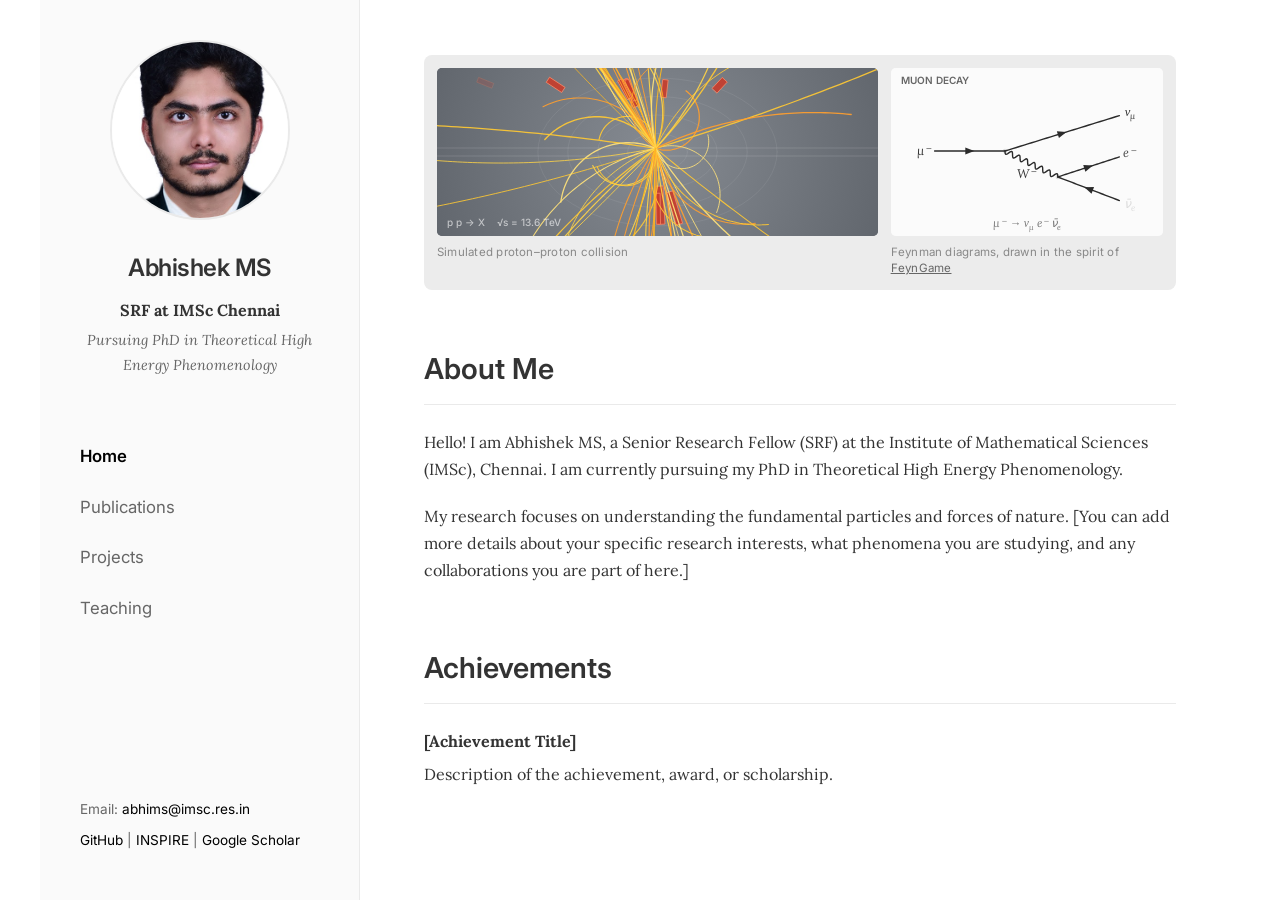
<file: index.html>
<!DOCTYPE html>
<html lang="en">
<head>
    <meta charset="UTF-8">
    <meta name="viewport" content="width=device-width, initial-scale=1.0">
    <title>Abhishek MS</title>
    <link rel="stylesheet" href="style.css?v=5">
    <link href="https://fonts.googleapis.com/css2?family=Lora:ital,wght@0,400;0,700;1,400&family=Inter:wght@300;400;600&display=swap" rel="stylesheet">
</head>
<body>
    <div class="container">
        <aside class="sidebar">
            <div class="profile-section">
                <img src="assets/images/profile.jpg" alt="Abhishek MS" class="profile-img">
                <h1>Abhishek MS</h1>
                <p class="title">SRF at IMSc Chennai</p>
                <p class="subtitle">Pursuing PhD in Theoretical High Energy Phenomenology</p>
            </div>
            <nav class="navigation">
                <ul>
                    <li><a href="index.html" class="active">Home</a></li>
                    <li><a href="publications.html">Publications</a></li>
                    <li><a href="projects.html">Projects</a></li>
                    <li><a href="teaching.html">Teaching</a></li>
                </ul>
            </nav>
            <div class="contact-info">
                <p>Email: <a href="mailto:abhims@imsc.res.in">abhims@imsc.res.in</a></p>
                <p><a href="https://github.com/abhishekmspadikkal3" target="_blank" rel="noopener">GitHub</a> | <a href="https://inspirehep.net/authors?q=Abhishek%20M%20S" target="_blank" rel="noopener">INSPIRE</a> | <a href="#">Google Scholar</a></p>
            </div>
        </aside>
        
        <main class="content">
            <!-- Hero visual: light-grey panel, split in the golden ratio (1.618 : 1) -->
            <section class="hero-visual" aria-label="Particle physics visualisation">
                <div class="hero-grid">
                    <figure class="viz">
                        <div class="viz-frame viz-frame--wide">
                            <canvas id="collision-canvas"></canvas>
                        </div>
                        <figcaption>Simulated proton&ndash;proton collision</figcaption>
                    </figure>
                    <figure class="viz">
                        <div class="viz-frame viz-frame--golden">
                            <canvas id="feynman-canvas"></canvas>
                        </div>
                        <figcaption>Feynman diagrams, drawn in the spirit of <a href="https://web.physik.rwth-aachen.de/user/harlander/software/feyngame/" target="_blank" rel="noopener">FeynGame</a></figcaption>
                    </figure>
                </div>
            </section>
            <section id="about">
                <h2>About Me</h2>
                <p>
                    Hello! I am Abhishek MS, a Senior Research Fellow (SRF) at the Institute of Mathematical Sciences (IMSc), Chennai. 
                    I am currently pursuing my PhD in Theoretical High Energy Phenomenology.
                </p>
                <p>
                    My research focuses on understanding the fundamental particles and forces of nature. 
                    [You can add more details about your specific research interests, what phenomena you are studying, and any collaborations you are part of here.]
                </p>
            </section>
            <section id="achievements">
                <h2>Achievements</h2>
                <ul class="item-list">
                    <li>
                        <p><strong>[Achievement Title]</strong></p>
                        <p>Description of the achievement, award, or scholarship.</p>
                    </li>
                </ul>
            </section>
        </main>
    </div>
    <script src="assets/js/simulation.js?v=5"></script>
    <script src="assets/js/feynman.js?v=5"></script>
</body>
</html>
</file>
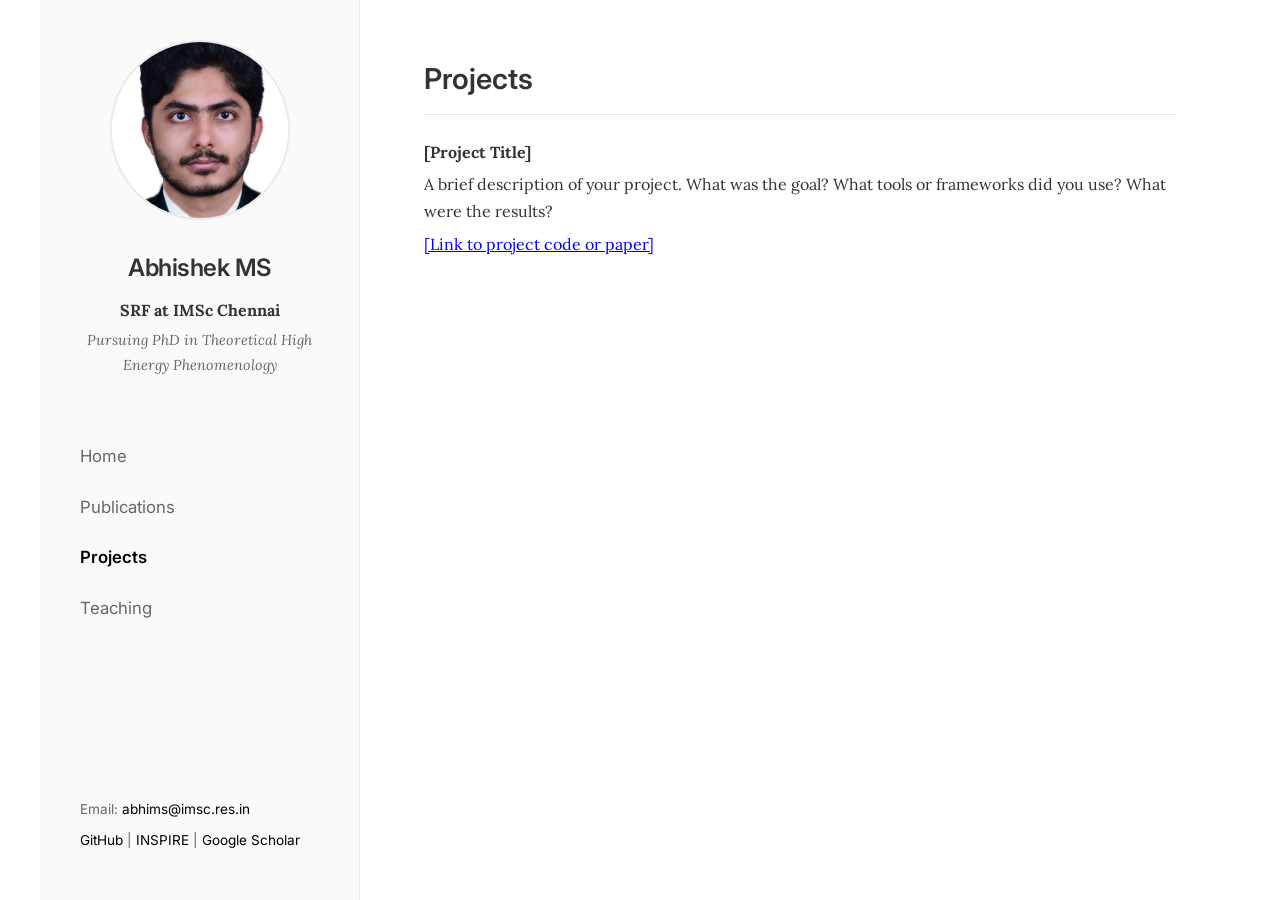
<file: projects.html>
<!DOCTYPE html>
<html lang="en">
<head>
    <meta charset="UTF-8">
    <meta name="viewport" content="width=device-width, initial-scale=1.0">
    <title>Projects | Abhishek MS</title>
    <link rel="stylesheet" href="style.css?v=5">
    <link href="https://fonts.googleapis.com/css2?family=Lora:ital,wght@0,400;0,700;1,400&family=Inter:wght@300;400;600&display=swap" rel="stylesheet">
</head>
<body>
    <div class="container">
        <aside class="sidebar">
            <div class="profile-section">
                <img src="assets/images/profile.jpg" alt="Abhishek MS" class="profile-img">
                <h1>Abhishek MS</h1>
                <p class="title">SRF at IMSc Chennai</p>
                <p class="subtitle">Pursuing PhD in Theoretical High Energy Phenomenology</p>
            </div>
            <nav class="navigation">
                <ul>
                    <li><a href="index.html">Home</a></li>
                    <li><a href="publications.html">Publications</a></li>
                    <li><a href="projects.html" class="active">Projects</a></li>
                    <li><a href="teaching.html">Teaching</a></li>
                </ul>
            </nav>
            <div class="contact-info">
                <p>Email: <a href="mailto:abhims@imsc.res.in">abhims@imsc.res.in</a></p>
                <p><a href="https://github.com/abhishekmspadikkal3" target="_blank" rel="noopener">GitHub</a> | <a href="https://inspirehep.net/authors?q=Abhishek%20M%20S" target="_blank" rel="noopener">INSPIRE</a> | <a href="#">Google Scholar</a></p>
            </div>
        </aside>
        
        <main class="content">
            <section id="projects">
                <h2>Projects</h2>
                <ul class="item-list">
                    <li>
                        <p><strong>[Project Title]</strong></p>
                        <p>A brief description of your project. What was the goal? What tools or frameworks did you use? What were the results?</p>
                        <p><a href="#">[Link to project code or paper]</a></p>
                    </li>
                    <!-- Add more projects here -->
                </ul>
            </section>
        </main>
    </div>
</body>
</html>
</file>
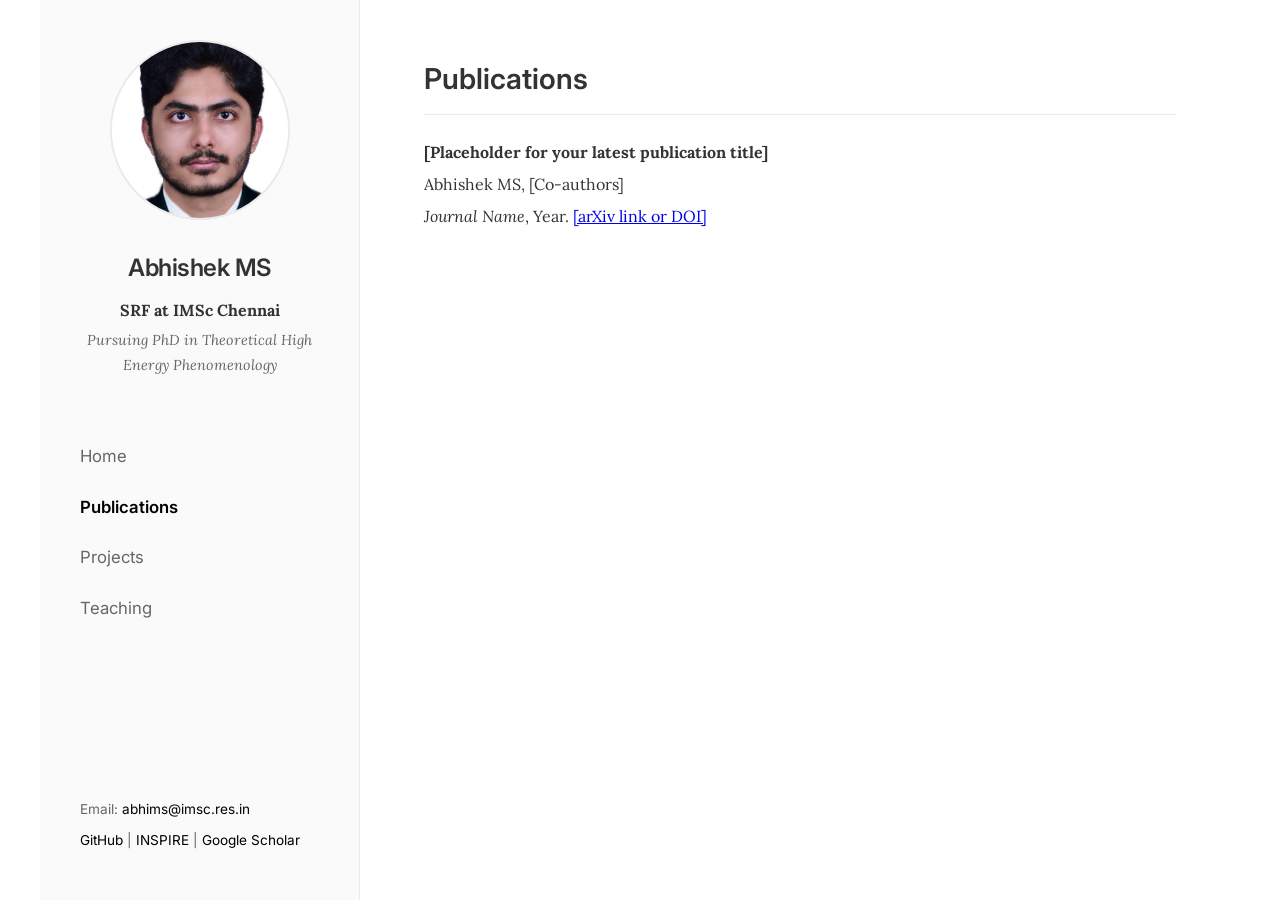
<file: publications.html>
<!DOCTYPE html>
<html lang="en">
<head>
    <meta charset="UTF-8">
    <meta name="viewport" content="width=device-width, initial-scale=1.0">
    <title>Publications | Abhishek MS</title>
    <link rel="stylesheet" href="style.css?v=5">
    <link href="https://fonts.googleapis.com/css2?family=Lora:ital,wght@0,400;0,700;1,400&family=Inter:wght@300;400;600&display=swap" rel="stylesheet">
</head>
<body>
    <div class="container">
        <aside class="sidebar">
            <div class="profile-section">
                <img src="assets/images/profile.jpg" alt="Abhishek MS" class="profile-img">
                <h1>Abhishek MS</h1>
                <p class="title">SRF at IMSc Chennai</p>
                <p class="subtitle">Pursuing PhD in Theoretical High Energy Phenomenology</p>
            </div>
            <nav class="navigation">
                <ul>
                    <li><a href="index.html">Home</a></li>
                    <li><a href="publications.html" class="active">Publications</a></li>
                    <li><a href="projects.html">Projects</a></li>
                    <li><a href="teaching.html">Teaching</a></li>
                </ul>
            </nav>
            <div class="contact-info">
                <p>Email: <a href="mailto:abhims@imsc.res.in">abhims@imsc.res.in</a></p>
                <p><a href="https://github.com/abhishekmspadikkal3" target="_blank" rel="noopener">GitHub</a> | <a href="https://inspirehep.net/authors?q=Abhishek%20M%20S" target="_blank" rel="noopener">INSPIRE</a> | <a href="#">Google Scholar</a></p>
            </div>
        </aside>
        
        <main class="content">
            <section id="publications">
                <h2>Publications</h2>
                <ul class="item-list">
                    <li>
                        <p><strong>[Placeholder for your latest publication title]</strong></p>
                        <p>Abhishek MS, [Co-authors]</p>
                        <p><em>Journal Name</em>, Year. <a href="#">[arXiv link or DOI]</a></p>
                    </li>
                    <!-- Add more publications here -->
                </ul>
            </section>
        </main>
    </div>
</body>
</html>
</file>
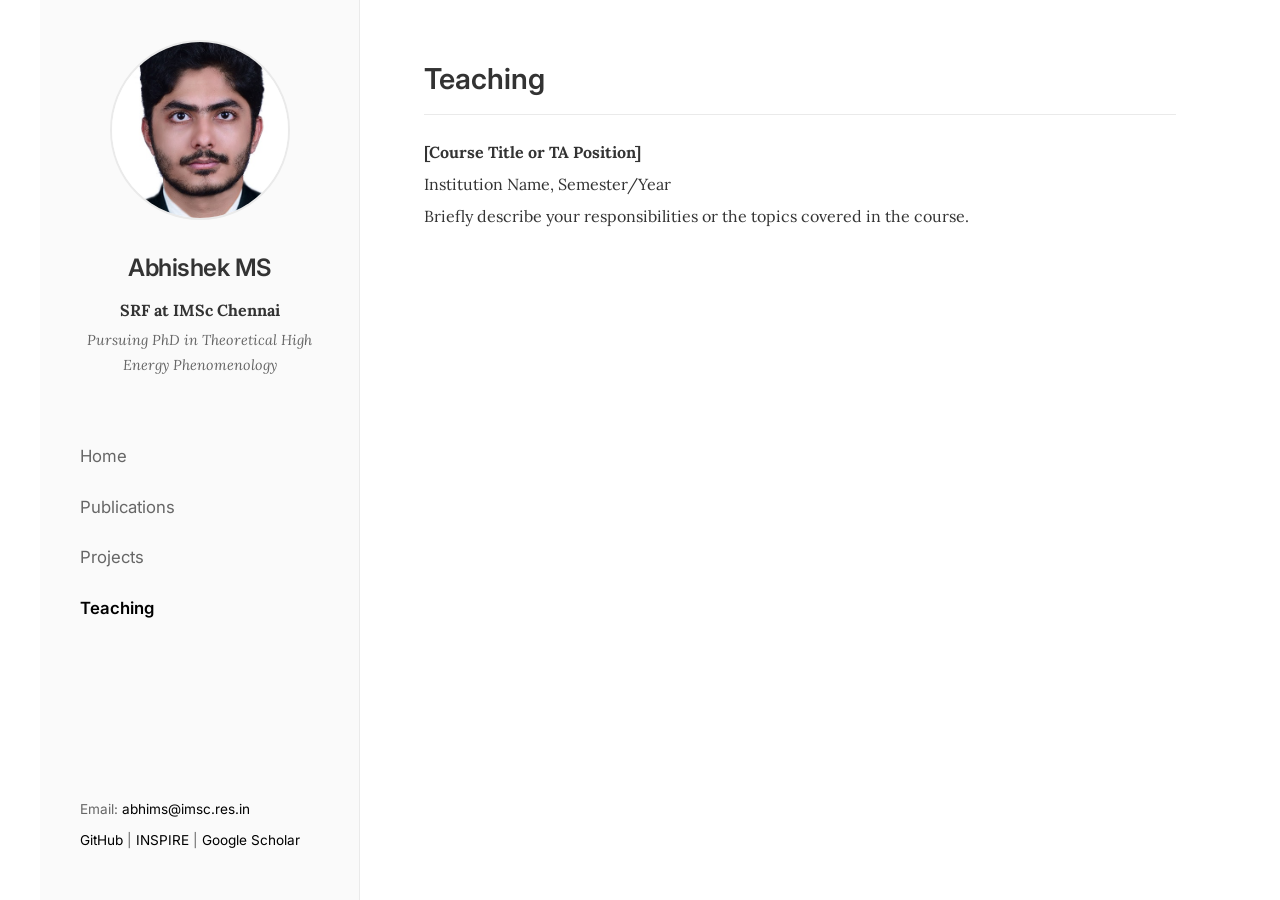
<file: teaching.html>
<!DOCTYPE html>
<html lang="en">
<head>
    <meta charset="UTF-8">
    <meta name="viewport" content="width=device-width, initial-scale=1.0">
    <title>Teaching | Abhishek MS</title>
    <link rel="stylesheet" href="style.css?v=5">
    <link href="https://fonts.googleapis.com/css2?family=Lora:ital,wght@0,400;0,700;1,400&family=Inter:wght@300;400;600&display=swap" rel="stylesheet">
</head>
<body>
    <div class="container">
        <aside class="sidebar">
            <div class="profile-section">
                <img src="assets/images/profile.jpg" alt="Abhishek MS" class="profile-img">
                <h1>Abhishek MS</h1>
                <p class="title">SRF at IMSc Chennai</p>
                <p class="subtitle">Pursuing PhD in Theoretical High Energy Phenomenology</p>
            </div>
            <nav class="navigation">
                <ul>
                    <li><a href="index.html">Home</a></li>
                    <li><a href="publications.html">Publications</a></li>
                    <li><a href="projects.html">Projects</a></li>
                    <li><a href="teaching.html" class="active">Teaching</a></li>
                </ul>
            </nav>
            <div class="contact-info">
                <p>Email: <a href="mailto:abhims@imsc.res.in">abhims@imsc.res.in</a></p>
                <p><a href="https://github.com/abhishekmspadikkal3" target="_blank" rel="noopener">GitHub</a> | <a href="https://inspirehep.net/authors?q=Abhishek%20M%20S" target="_blank" rel="noopener">INSPIRE</a> | <a href="#">Google Scholar</a></p>
            </div>
        </aside>
        
        <main class="content">
            <section id="teaching">
                <h2>Teaching</h2>
                <ul class="item-list">
                    <li>
                        <p><strong>[Course Title or TA Position]</strong></p>
                        <p>Institution Name, Semester/Year</p>
                        <p>Briefly describe your responsibilities or the topics covered in the course.</p>
                    </li>
                    <!-- Add more teaching experience here -->
                </ul>
            </section>
        </main>
    </div>
</body>
</html>
</file>
<file: style.css>
:root {
    --bg-color: #ffffff;
    --text-color: #333333;
    --light-text: #666666;
    --link-color: #000000;
    --link-hover: #555555;
    --sidebar-bg: #fafafa;
    --border-color: #eaeaea;
}

* {
    box-sizing: border-box;
    margin: 0;
    padding: 0;
}

body {
    font-family: 'Lora', serif;
    background-color: var(--bg-color);
    color: var(--text-color);
    line-height: 1.7;
    font-size: 16px;
}

.container {
    display: flex;
    min-height: 100vh;
    max-width: 1200px;
    margin: 0 auto;
}

/* Sidebar Styles */
.sidebar {
    width: 320px;
    background-color: var(--sidebar-bg);
    border-right: 1px solid var(--border-color);
    padding: 40px;
    display: flex;
    flex-direction: column;
    position: fixed;
    height: 100vh;
    overflow-y: auto;
}

.profile-section {
    text-align: center;
    margin-bottom: 40px;
}

.profile-img {
    width: 180px;
    height: 180px;
    border-radius: 50%;
    object-fit: cover;
    margin-bottom: 20px;
    border: 2px solid var(--border-color);
}

.profile-section h1 {
    font-family: 'Inter', sans-serif;
    font-size: 1.5rem;
    font-weight: 600;
    margin-bottom: 8px;
    letter-spacing: -0.5px;
}

.title {
    font-size: 1rem;
    color: var(--text-color);
    font-weight: bold;
    margin-bottom: 4px;
}

.subtitle {
    font-size: 0.9rem;
    color: var(--light-text);
    font-style: italic;
}

.navigation {
    flex-grow: 1;
}

.navigation ul {
    list-style: none;
}

.navigation li {
    margin-bottom: 12px;
}

.navigation a {
    text-decoration: none;
    color: var(--light-text);
    font-family: 'Inter', sans-serif;
    font-size: 1.05rem;
    transition: color 0.3s ease;
    display: block;
    padding: 5px 0;
}

.navigation a:hover, .navigation a.active {
    color: var(--link-color);
    font-weight: 600;
}

.contact-info {
    margin-top: 40px;
    font-size: 0.85rem;
    color: var(--light-text);
    font-family: 'Inter', sans-serif;
}

.contact-info a {
    color: var(--link-color);
    text-decoration: none;
}

.contact-info a:hover {
    text-decoration: underline;
}

.contact-info p {
    margin-bottom: 8px;
}

/* Content Styles */
.content {
    flex-grow: 1;
    margin-left: 320px; /* Same as sidebar width */
    padding: 55px 64px;
    max-width: 880px;
}

section {
    margin-bottom: 60px;
    animation: fadeIn 0.8s ease-in-out;
}

h2 {
    font-family: 'Inter', sans-serif;
    font-size: 1.8rem;
    font-weight: 600;
    margin-bottom: 24px;
    color: var(--text-color);
    border-bottom: 1px solid var(--border-color);
    padding-bottom: 10px;
}

p {
    margin-bottom: 20px;
}

/* Animations */
@keyframes fadeIn {
    from { opacity: 0; transform: translateY(10px); }
    to { opacity: 1; transform: translateY(0); }
}

/* Responsive Design */
@media (max-width: 900px) {
    .container {
        flex-direction: column;
    }
    
    .sidebar {
        width: 100%;
        position: relative;
        height: auto;
        border-right: none;
        border-bottom: 1px solid var(--border-color);
        padding: 30px 20px;
        text-align: center; /* Center everything on mobile */
    }

    .navigation ul {
        display: flex;
        flex-wrap: wrap;
        justify-content: center;
        gap: 15px;
    }
    
    .navigation li {
        margin-bottom: 0;
    }
    
    .content {
        margin-left: 0;
        padding: 40px 20px;
    }

    h2 {
        font-size: 1.5rem;
    }
}

.item-list {
    list-style: none;
    padding: 0;
}

.item-list li {
    margin-bottom: 30px;
}

.item-list p {
    margin-bottom: 5px;
}

/* ---------- Hero visual (golden-ratio panel) ---------- */
/* Columns split 1.618 : 1. With the collision frame at phi^2 : 1 (2.618)
   and the diagram frame at phi : 1 (1.618), both frames have equal height. */
.hero-visual {
    background: #ececec;          /* light grey box behind the visuals */
    border-radius: 8px;
    padding: 13px;                /* Fibonacci spacing */
    margin-bottom: 55px;
}

.hero-grid {
    display: grid;
    grid-template-columns: 1.618fr 1fr;
    gap: 13px;
    align-items: start;
}

.viz {
    margin: 0;
    min-width: 0;
}

.viz-frame {
    position: relative;
    border-radius: 5px;
    overflow: hidden;
}

.viz-frame--wide {
    aspect-ratio: 2.618 / 1;      /* very elongated landscape */
    background: #6b7077;          /* grey, not black */
}

.viz-frame--golden {
    aspect-ratio: 1.618 / 1;
    background: #fbfbfb;
}

.viz-frame canvas {
    display: block;
    width: 100%;
    height: 100%;
}

.viz figcaption {
    font-family: 'Inter', sans-serif;
    font-size: 0.72rem;
    color: #888;
    margin-top: 8px;
    letter-spacing: 0.02em;
    line-height: 1.4;
}

.viz figcaption a {
    color: #666;
}

@media (max-width: 700px) {
    .hero-grid {
        grid-template-columns: 1fr;
    }
}
</file>
